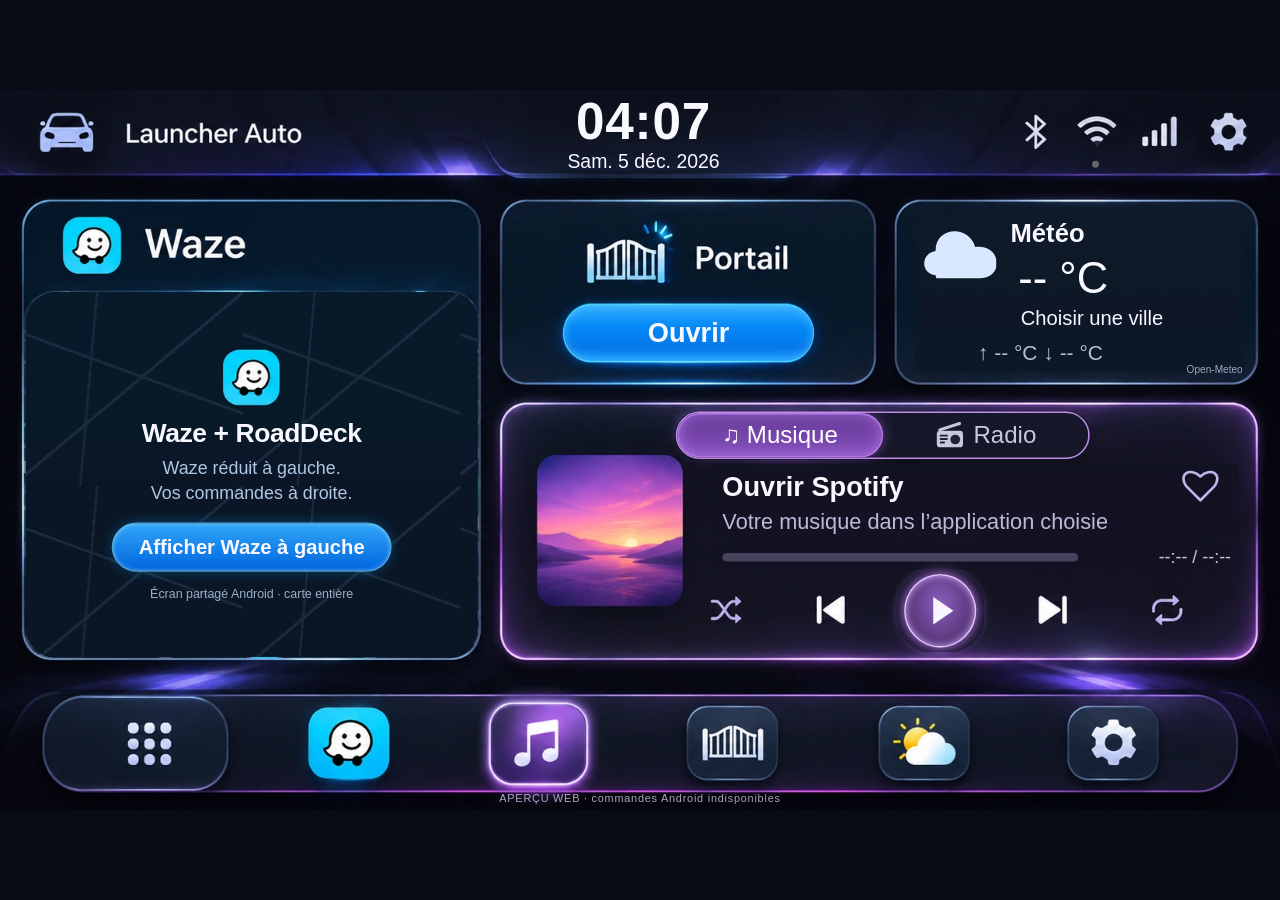
<file: roaddeck/app/src/main/assets/ui/index.html>
<!doctype html>
<html lang="fr"><head><meta charset="utf-8"><meta name="viewport" content="width=device-width,initial-scale=1,user-scalable=no">
<meta http-equiv="Content-Security-Policy" content="default-src 'self' data:; script-src 'self'; style-src 'self' 'unsafe-inline'; img-src 'self' data:; connect-src 'none'; object-src 'none'; frame-src 'none'">
<title>RoadDeck</title><link rel="stylesheet" href="style.css"></head>
<body>
<svg class="defs" xmlns="http://www.w3.org/2000/svg"><defs>
<symbol id="play" viewBox="0 0 64 64"><path d="M22 12L51 32L22 52Z" fill="currentColor"/></symbol>
<symbol id="pause" viewBox="0 0 64 64"><rect x="18" y="13" width="11" height="38" rx="3" fill="currentColor"/><rect x="36" y="13" width="11" height="38" rx="3" fill="currentColor"/></symbol>
<symbol id="heart" viewBox="0 0 64 64"><path d="M32 54L10 32C-3 13 16 2 32 17C48 2 67 13 54 32Z" fill="none" stroke="currentColor" stroke-width="4" stroke-linejoin="round"/></symbol>
<symbol id="sun" viewBox="0 0 100 100"><g fill="none" stroke="#ffd65b" stroke-width="5" stroke-linecap="round"><circle cx="50" cy="50" r="22" fill="#ffd65b"/><path d="M50 6v10M50 84v10M6 50h10M84 50h10M19 19l8 8M73 73l8 8M19 81l8-8M73 27l8-8"/></g></symbol>
<symbol id="cloud" viewBox="0 0 100 100"><path d="M20 74C-1 71 1 45 20 42C19 10 64 7 72 37C105 32 112 76 79 78H21Z" fill="#d8e9ff"/></symbol>
<symbol id="rain" viewBox="0 0 100 100"><path d="M20 59C1 58 1 35 20 33C21 5 60 3 69 30C98 27 106 61 78 63Z" fill="#b9cde5"/><path d="M25 74l-5 13M48 74l-5 13M71 74l-5 13" stroke="#64caff" stroke-width="6" stroke-linecap="round"/></symbol>
<symbol id="radioIcon" viewBox="0 0 64 64"><path d="M11 20L52 7" fill="none" stroke="currentColor" stroke-width="6" stroke-linecap="round"/><rect x="5" y="22" width="54" height="34" rx="7" fill="currentColor"/><circle cx="43" cy="40" r="10" fill="#202236"/><path d="M13 32h13M13 39h13M13 46h7" stroke="#202236" stroke-width="4" stroke-linecap="round"/></symbol>
</defs></svg>
<main id="stage" class="stage">
<div class="skin" aria-hidden="true"></div>
<div class="clock"><time id="clock">--:--</time><div id="date"></div></div>
<button class="hotspot top-bluetooth" data-act="bluetoothSettings" aria-label="Réglages Bluetooth"></button>
<button class="hotspot top-wifi" data-act="wifiSettings" aria-label="Réglages Wi-Fi"></button>
<button class="hotspot top-signal" data-act="androidSettings" aria-label="Réglages réseau"></button>
<span id="networkDot" class="network-dot" title="Connexion Internet"></span>
<button class="hotspot top-settings" data-act="settings" aria-label="Réglages"></button>
<section id="mapSlot" class="map-slot" aria-label="Afficher Waze à gauche et RoadDeck à droite">
    <div class="map-lines" aria-hidden="true"></div>
    <img class="map-logo" src="waze.webp" alt="Waze">
    <h1>Waze + RoadDeck</h1>
    <p>Waze réduit à gauche.<br>Vos commandes à droite.</p>
    <button id="launchWaze" class="primary" data-act="waze">Afficher Waze à gauche</button>
    <small id="wazeHint">Écran partagé Android · carte entière</small>
</section>
<div id="wazeTools" class="waze-tools" hidden><button data-act="wazeBack" aria-label="Retour dans Waze">↩</button><button data-act="wazeClose" aria-label="Fermer le panneau RoadDeck">✕</button></div>
<div id="wazeStatus" class="waze-status" aria-live="polite"></div>
<button id="gateButton" class="gate-button" data-act="gate">Ouvrir</button>
<div id="gateStatus" class="gate-status" aria-live="polite"></div>
<button class="weather-widget" data-act="weatherSettings" aria-label="Réglages météo">
    <svg id="weatherIcon" class="weather-icon"><use href="#cloud"/></svg>
    <span class="weather-label">Météo</span><span id="weatherTemp" class="weather-temp">-- °C</span>
    <span id="weatherDescription" class="weather-description">Choisir une ville</span>
    <span id="weatherRange" class="weather-range">↑ -- °C&nbsp;&nbsp; ↓ -- °C</span>
    <span id="weatherCity" class="weather-city">Open-Meteo</span>
</button>
<section class="media" aria-label="Panneau unique musique et radio">
    <div class="tabs" role="tablist" aria-label="Source audio">
        <button id="musicTab" class="selected" role="tab" aria-selected="true" data-act="musicTab">♫ Musique</button>
        <button id="radioTab" role="tab" aria-selected="false" data-act="radioTab"><svg><use href="#radioIcon"/></svg>Radio</button>
    </div>
    <button id="coverButton" class="cover-button" data-act="openSource" aria-label="Ouvrir la source audio"><img id="cover" src="cover.webp" alt="Illustration musicale"><span id="radioCover" hidden><svg><use href="#radioIcon"/></svg><small>RADIO INTERNET</small></span></button>
    <button id="trackButton" class="track" data-act="openSource"><strong id="trackTitle">Choisir une application</strong><span id="trackArtist">Spotify, Deezer et vos lecteurs Android</span></button>
    <button id="favoriteButton" class="favorite-button" data-act="favorite" aria-label="Favoris"><svg><use href="#heart"/></svg></button>
    <button id="timeline" class="timeline" aria-label="Position de lecture"><span id="progress"></span></button>
    <span id="mediaTime" class="media-time">--:-- / --:--</span>
    <button class="hotspot source-button" data-act="sources" aria-label="Choisir la source"></button>
    <button class="hotspot previous-button" data-act="previous" aria-label="Précédent"></button>
    <button id="playButton" class="play-button" data-act="play" aria-label="Lecture"><svg><use href="#play"/></svg></button>
    <button class="hotspot next-button" data-act="next" aria-label="Suivant"></button>
    <button class="hotspot open-button" data-act="openSource" aria-label="Ouvrir la source"></button>
</section>
<nav aria-label="Applications principales">
    <button class="hotspot dock-apps" data-act="apps" aria-label="Toutes les applications"></button>
    <button class="hotspot dock-waze" data-act="waze" aria-label="Ouvrir Waze"></button>
    <button class="hotspot dock-music" data-act="mediaPanel" aria-label="Musique et radio"></button>
    <button class="hotspot dock-gate" data-act="gateSettings" aria-label="Réglages du portail"></button>
    <button class="hotspot dock-weather" data-act="weatherSettings" aria-label="Réglages météo"></button>
    <button class="hotspot dock-settings" data-act="settings" aria-label="Réglages"></button>
</nav>
<div id="previewBadge" class="preview-badge" hidden>APERÇU WEB · commandes Android indisponibles</div>
<div id="toast" class="toast" role="status" hidden></div>
<div id="overlay" class="overlay" hidden>
    <section class="dialog" role="dialog" aria-modal="true" aria-labelledby="dialogTitle">
        <header><h2 id="dialogTitle">Réglages</h2><button class="close" data-act="close" aria-label="Fermer">✕</button></header>
        <div id="settingsLayout" class="settings-layout">
            <nav id="settingsNav" aria-label="Catégories de réglages">
                <button data-section="general" class="active">Général</button><button data-section="waze">Waze</button>
                <button data-section="music">Musique</button><button data-section="radio">Radio Internet</button>
                <button data-section="gate">Portail Tuya</button><button data-section="weather">Météo</button><button data-section="about">Informations</button>
            </nav>
            <form id="settingsForm" class="settings-content">
                <section data-page="general">
                    <h3>Votre tableau de bord</h3><p>Paramétrez l’application à l’arrêt. Le décor reprend la maquette. Les données affichées proviennent des services connectés.</p>
                    <label class="check"><input type="checkbox" name="keepScreen">Garder l’écran allumé</label>
                    <div class="actions"><button type="button" data-act="defaultLauncher">Choisir RoadDeck comme accueil</button><button type="button" data-act="notificationPermission">Autoriser la notification radio</button></div>
                    <p class="note">Choisissez RoadDeck comme accueil pour que l’autoradio puisse le lancer au démarrage. L’ouverture automatique de Waze se règle dans l’onglet Waze.</p>
                    <p class="note">RoadDeck ne démarre pas la radio tout seul au démarrage. Aucun accès GPS n’est demandé : la ville météo est choisie manuellement.</p>
                    <button type="button" data-act="androidSettings">Réglages Android</button>
                </section>
                <section data-page="waze" hidden>
                    <h3>Waze réduit à gauche · commandes à droite</h3>
                    <p>Android attribue une partie de l’écran à Waze et l’autre à RoadDeck. Waze adapte sa carte à la fenêtre gérée par Android.</p>
                    <input type="hidden" name="wazeMode" value="split">
                    <label class="check"><input type="checkbox" name="splitAutoStart">Ouvrir Waze au démarrage</label>
                    <p class="note">À l’ouverture de RoadDeck, un écran animé accompagne la mise en place de Waze à gauche et des commandes à droite. Le bouton Annuler reste disponible.</p>
                    <label class="check"><input type="checkbox" name="splitCoverBars">Masquer visuellement les barres Android</label>
                    <p class="note">L’habillage recouvre les barres Android sans agrandir les fenêtres. Touchez une bande masquée ou le bouton Android pour réafficher les commandes pendant 8 secondes.</p>
                    <p id="barMaskStatus" class="note" aria-live="polite">Barres Android : état non déterminé.</p>
                    <div class="actions"><button type="button" data-act="systemBars">Afficher les commandes Android</button></div>
                    <label class="check"><input type="checkbox" name="splitFrame">Habillage autour de Waze</label>
                    <p class="note">Les marges recouvrent les bords de Waze. La carte garde la taille attribuée par Android.</p>
                    <div class="two-cols">
                        <label>Marge gauche<input type="number" name="frameLeft" min="0" max="40" step="1" required></label>
                        <label>Marge haute<input type="number" name="frameTop" min="0" max="40" step="1" required></label>
                        <label>Marge droite<input type="number" name="frameRight" min="0" max="40" step="1" required></label>
                        <label>Marge basse<input type="number" name="frameBottom" min="0" max="40" step="1" required></label>
                    </div>
                    <div class="actions"><button type="button" data-act="framePreview">Tester l’habillage (5 s)</button></div>
                    <p id="frameStatus" class="note" aria-live="polite">Habillage : état non déterminé.</p>
                    <div class="actions"><button type="button" data-act="wazeSetup">Activer l’assistant d’écran partagé</button><button type="button" data-act="testWaze">Afficher Waze à gauche</button><button type="button" data-act="wazeClose">Waze en grand</button></div>
                    <p id="wazeSetupStatus" class="note" aria-live="polite">Activez l’assistant RoadDeck dans les réglages d’accessibilité, puis revenez ici.</p>
                    <p class="note">L’assistant utilise l’action d’écran partagé d’Android pour placer les deux applications. Son activation se fait dans les réglages d’accessibilité. Aucun Shizuku ni accès root n’est demandé.</p>
                    <p class="note warning">L’autoradio doit proposer l’écran partagé. Android contrôle la séparation et la largeur des deux parties ; elles ne peuvent pas être imposées par un réglage RoadDeck. Si le système refuse ce mode, un message explique le blocage.</p>
                    <p class="note">Le bouton « Waze en grand » ferme les commandes et redonne l’écran à la navigation. Configurez et vérifiez la disposition à l’arrêt.</p>
                </section>
                <section data-page="music" hidden>
                    <h3>Applications musicales Android</h3><p class="note warning">Message « L’accès a été refusé à cette appli » : Infos de l’appli → menu ⋮ → Autoriser les paramètres restreints, puis activez RoadDeck dans Accès aux notifications. Cette autorisation peut exposer des notifications sensibles. Elle ne sert pas à intégrer Waze.</p><p>Les comptes, recherches et téléchargements restent dans Spotify, Deezer ou votre lecteur. RoadDeck reprend leur session multimédia : titre, pochette et commandes disponibles.</p>
                    <div class="choice"><span>Application choisie</span><strong id="selectedMusic">Spotify</strong><button type="button" data-act="chooseMusic">Changer</button></div>
                    <div class="actions"><button type="button" data-act="permissions">Autoriser les commandes musicales</button><button type="button" data-act="appInfo">Débloquer les paramètres restreints</button><button type="button" data-act="openMusic">Ouvrir l’application musicale</button></div>
                    <p class="note">Activez RoadDeck dans « Accès aux notifications ». Le code ne lit pas le contenu des messages et ne transmet pas les notifications. Démarrez une première lecture dans l’application choisie.</p>
                    <p class="note">Si Android bloque cette autorisation pour un APK installé manuellement, consultez les informations de l’application et l’option système « Autoriser les paramètres restreints » lorsqu’elle est proposée.</p>
                </section>
                <section data-page="radio" hidden>
                    <h3>Radio Internet avec tampon audio</h3>
                    <label>Réserve initiale souhaitée<select name="radioBuffer"><option value="5">5 secondes — démarrage court</option><option value="15">15 secondes — équilibré</option><option value="30">30 secondes — réseau irrégulier</option><option value="60">60 secondes — réserve longue</option><option value="120">120 secondes — forte latence</option></select></label>
                    <p class="note">La radio attend le remplissage de ce tampon avant de démarrer. Une réserve de 30 secondes peut demander environ 30 secondes d’attente et de décalage pour un direct. Le tampon se remplit réellement, il n’est pas fictif.</p>
                    <p class="note warning">Ce tampon en mémoire amortit seulement les coupures plus courtes que sa réserve. Il ne permet pas de recevoir une émission future sans réseau. Les flux HLS utilisent un démarrage limité à 8 secondes pour rester compatibles avec les fenêtres de direct courtes.</p>
                    <button type="button" data-act="radioDirectory">Chercher une station / ajouter un flux</button>
                    <p class="note">Lecteur Android Media3. Annuaire Radio Browser. Favoris locaux. Reconnexion automatique sur les erreurs réseau récupérables. Les réglages du tampon s’appliquent au prochain démarrage de la station.</p>
                </section>
                <section data-page="gate" hidden>
                    <h3>Portail piloté par Tuya</h3><p>Exécution d’une scène Tuya « Exécuter / Tap-to-Run ». Le compte Tuya de l’application doit être lié à votre projet Cloud avec les droits nécessaires.</p>
                    <label>Région du projet<select name="tuyaEndpoint"><option value="https://openapi.tuyaeu.com">Europe — tuyaeu.com</option><option value="https://openapi-weaz.tuyaeu.com">Europe de l’Ouest — weaz</option><option value="https://openapi.tuyaus.com">Amérique — tuyaus.com</option><option value="https://openapi-ueaz.tuyaus.com">Amérique Est — ueaz</option><option value="https://openapi.tuyacn.com">Chine</option><option value="https://openapi.tuyain.com">Inde</option></select></label>
                    <div class="two-cols"><label>Access ID<input name="tuyaClient" autocomplete="off" spellcheck="false"></label><label>Access Secret<input name="tuyaSecret" type="password" autocomplete="new-password" spellcheck="false" placeholder="À renseigner uniquement sur l’appareil"></label><label>Home ID<input name="tuyaHome" autocomplete="off" spellcheck="false"></label><label>Scene ID<input name="tuyaScene" autocomplete="off" spellcheck="false"></label></div>
                    <label class="check"><input type="checkbox" name="gateConfirm">Demander confirmation avant chaque commande</label>
                    <div class="actions"><button type="button" data-act="tuyaTest">Enregistrer et lister les scènes</button><button type="button" data-act="openTuya">Ouvrir Tuya / Smart Life</button><button type="button" data-act="clearSecret">Effacer le secret enregistré</button></div>
                    <div id="tuyaScenes"></div><p class="note">Le test liste les scènes, sans ouvrir le portail. Le secret est chiffré sur l’appareil avec Android Keystore. Une commande acceptée ne prouve pas la position réelle du portail.</p>
                </section>
                <section data-page="weather" hidden>
                    <h3>Votre météo</h3><p>Choisissez une ville. Actualisation toutes les 15 minutes. En l’absence de réseau, l’heure de la dernière donnée reste affichée.</p>
                    <div class="search-row"><input id="cityQuery" placeholder="Rechercher une ville" autocomplete="off"><button type="button" data-act="searchCities">Rechercher</button></div>
                    <div id="cityResults" class="results"></div>
                    <label>Ville retenue<input name="weatherCity" readonly></label>
                    <div class="two-cols"><label>Latitude<input name="weatherLat" readonly></label><label>Longitude<input name="weatherLon" readonly></label></div>
                    <button type="button" data-act="weatherRefresh">Actualiser les données</button>
                    <p class="note">Données Open-Meteo, attribution CC BY 4.0. Pas de clé API pour l’usage non commercial prévu par ce projet.</p>
                </section>
                <section data-page="about" hidden>
                    <h3>RoadDeck 0.5.4 — écran partagé</h3><p>Waze à gauche ; commandes RoadDeck à droite ; sessions musicales Android ; radio native ; API Tuya et Open-Meteo.</p>
                    <p class="note warning">L’affichage dépend de la prise en charge de l’écran partagé par l’autoradio. Les tests d’interface utilisent une passerelle Android simulée ; ils ne constituent pas un essai de navigation sur votre appareil.</p>
                    <div class="actions"><button type="button" data-act="diagnostics">Actualiser le diagnostic</button><button type="button" data-act="copyDiagnostics">Copier le diagnostic</button></div><pre id="diagnostics">Diagnostic disponible dans l’application Android.</pre>
                    <p class="note">Aucune publicité, aucun suivi publicitaire, aucun serveur RoadDeck. Les services sélectionnés reçoivent les requêtes nécessaires à leur fonctionnement. Waze, Spotify, Deezer et Tuya restent des applications tierces indépendantes.</p>
                </section>
                <footer><button type="submit" class="primary">Enregistrer les réglages</button><span id="saveStatus"></span></footer>
            </form>
        </div>
        <div id="picker" class="picker" hidden>
            <div id="radioSearchControls" hidden><div class="search-row"><input id="radioQuery" placeholder="France Inter, RTL, FIP…" autocomplete="off"><button data-act="searchRadio">Rechercher</button><label class="inline-check"><input id="franceOnly" type="checkbox" checked> France</label></div><div class="actions"><button data-act="showFavorites">Mes favoris</button><button data-act="manualRadio">Ajouter une URL de flux</button></div></div>
            <div id="manualRadioForm" hidden><label>Nom de la station<input id="manualName" placeholder="Ma station"></label><label>Adresse du flux MP3, AAC ou HLS<input id="manualUrl" type="url" placeholder="https://…"></label><button data-act="playManual">Écouter ce flux</button></div>
            <div id="pickerResults" class="results"></div>
        </div>
    </section>
</div>
</main><script src="app.js"></script></body></html>
</file>
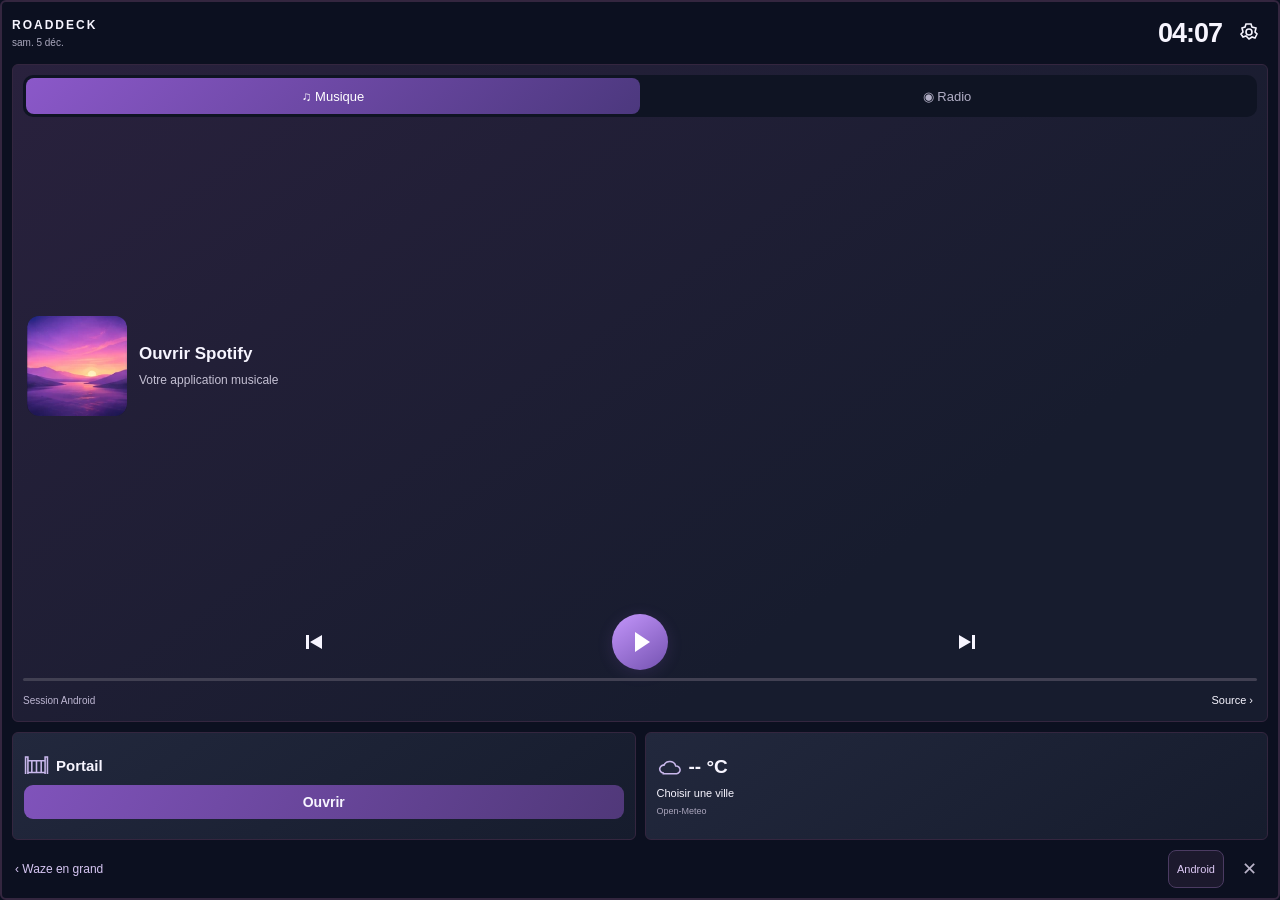
<file: roaddeck/app/src/main/assets/ui/overlay.html>
<!doctype html><html lang="fr"><head><meta charset="UTF-8"><meta name="viewport" content="width=device-width,initial-scale=1,maximum-scale=1,user-scalable=no"><meta http-equiv="Content-Security-Policy" content="default-src 'none'; img-src 'self' data:; style-src 'self'; script-src 'self'; connect-src 'none'; base-uri 'none'; form-action 'none'"><title>RoadDeck 0.5.4 — écran partagé</title><link rel="stylesheet" href="overlay.css"></head><body class="unified-frame">
<svg class="symbols" aria-hidden="true" xmlns="http://www.w3.org/2000/svg"><defs>
<symbol id="play" viewBox="0 0 24 24"><path d="m8 4 12 8-12 8Z"/></symbol>
<symbol id="pause" viewBox="0 0 24 24"><path d="M6 4h4v16H6zm8 0h4v16h-4z"/></symbol>
<symbol id="next" viewBox="0 0 24 24"><path d="m4 5 12 7L4 19Zm13 0h3v14h-3z"/></symbol>
<symbol id="prev" viewBox="0 0 24 24"><path d="m20 5-12 7 12 7ZM4 5h3v14H4z"/></symbol>
<symbol id="gate" viewBox="0 0 32 26"><path d="M2 24V2h3v22m22 0V2h3v22M5 7h22M5 22h22M10 7v15m6-15v15m6-15v15" fill="none" stroke="currentColor" stroke-width="2"/></symbol>
<symbol id="weather" viewBox="0 0 32 26"><path d="M8 20a5 5 0 1 1 1-10 8 8 0 0 1 15 1 5 5 0 1 1 1 10H8Z" fill="none" stroke="currentColor" stroke-width="2"/></symbol>
<symbol id="gear" viewBox="0 0 24 24"><path d="m9 3-1 3-3 1 1 4-2 2 2 3 3-1 3 3 3-2 3 1 2-4-2-2 1-4-4-1-1-3Z" fill="none" stroke="currentColor" stroke-width="1.6"/><circle cx="12" cy="11" r="3" fill="none" stroke="currentColor" stroke-width="1.6"/></symbol>
</defs></svg>
<main id="dashboard">
<header><div class="brand"><b>ROADDECK</b><span id="date"></span></div><time id="clock">--:--</time><button id="settings" data-act="settings" aria-label="Réglages"><svg><use href="#gear"/></svg></button></header>
<section class="media" aria-label="Panneau unique musique et radio">
<div class="tabs" role="tablist"><button id="musicTab" data-act="music" role="tab" aria-selected="true">♫ Musique</button><button id="radioTab" data-act="radio" role="tab" aria-selected="false">◉ Radio</button></div>
<button class="track" id="source" data-act="source" aria-label="Choisir la source audio"><div class="art"><img id="cover" src="cover.webp" alt="Pochette"><span id="radioArt" hidden>◉</span></div><div class="track-info"><strong id="trackTitle">Votre musique</strong><span id="trackArtist">Lancez votre lecteur</span></div></button>
<div class="controls"><button data-act="previous" aria-label="Précédent"><svg><use href="#prev"/></svg></button><button id="playButton" data-act="play" aria-label="Lecture"><svg><use href="#play"/></svg></button><button data-act="next" aria-label="Suivant"><svg><use href="#next"/></svg></button></div>
<div class="progress"><span id="progress"></span></div><div class="media-bottom"><small id="mediaStatus">—</small><button id="sources" data-act="source">Source ›</button></div>
</section>
<div class="lower"><section class="gate"><div class="mini-heading"><svg><use href="#gate"/></svg><b>Portail</b></div><button id="gateButton" data-act="gate">Ouvrir</button></section><button class="weather" data-act="weather"><div class="mini-heading"><svg><use href="#weather"/></svg><b id="temperature">-- °C</b></div><span id="weatherText">Choisir une ville</span><small id="weatherStamp">Open-Meteo</small></button></div>
<div class="media-bottom" id="panelFrameNotice" hidden><small id="panelFrameStatus" role="status" aria-live="polite"></small></div>
<footer><button id="hideButton" data-act="collapse">‹ Waze en grand</button><button id="systemBarsButton" data-act="systemBars" aria-label="Afficher les commandes Android pendant 8 secondes">Android</button><button id="closeButton" data-act="stop" aria-label="Fermer les commandes et afficher Waze en grand">✕</button></footer>
</main>
<div id="message" role="status" hidden></div>
<section id="confirm" class="modal" role="dialog" aria-modal="true" aria-label="Confirmer la commande du portail" hidden><div><svg class="large"><use href="#gate"/></svg><h2>Ouvrir le portail ?</h2><p>Vérifiez que la zone de mouvement est libre.</p><button id="confirmGate" class="primary">Envoyer la commande</button><button id="cancelGate">Annuler</button></div></section>
<section id="stations" class="modal" role="dialog" aria-modal="true" aria-label="Radios favorites" hidden><div><h2>Mes radios</h2><div id="stationList"></div><button id="searchRadio">Chercher une autre radio</button><button id="closeStations">Retour</button></div></section>
<script src="overlay.js"></script></body></html>
</file>
<file: roaddeck/app/src/main/assets/ui/style.css>
:root{color-scheme:dark;font-family:Arial,Helvetica,sans-serif;color:#f9f8ff;background:#080b13}*{box-sizing:border-box}body{margin:0;overflow:hidden;width:100vw;height:100vh}button,input,select{font:inherit}button{color:inherit;cursor:pointer;-webkit-tap-highlight-color:transparent}button:focus-visible,input:focus-visible,select:focus-visible{outline:3px solid #7adeff;outline-offset:3px}button:active{filter:brightness(1.2)}[hidden]{display:none!important}.defs{position:absolute;width:0;height:0}.stage{position:absolute;width:1648px;height:928px;transform-origin:top left;overflow:hidden}.skin{position:absolute;top:0;right:0;bottom:0;left:0;background:url('shell.webp') no-repeat center/100% 100%;pointer-events:none}.hotspot{position:absolute;background:transparent;border:0;border-radius:20px}.hotspot:hover{background:#ffffff0a}.clock{position:absolute;left:690px;top:7px;width:277px;text-align:center;white-space:nowrap}.clock time{font-size:66px;line-height:1;font-weight:600;letter-spacing:1px}.clock div{font-size:25px;margin-top:5px}.top-bluetooth{left:1304px;top:13px;width:68px;height:78px}.top-wifi{left:1371px;top:13px;width:80px;height:78px}.top-signal{left:1455px;top:13px;width:70px;height:78px}.top-settings{left:1544px;top:13px;width:73px;height:78px}.network-dot{position:absolute;width:9px;height:9px;border-radius:50%;background:#666;left:1406px;top:91px}.network-dot.online{background:#72d8ff;box-shadow:0 0 12px #4bcaff}.map-slot{position:absolute;left:33px;top:260px;width:582px;height:470px;border-radius:38px;overflow:hidden;text-align:center;display:flex;flex-direction:column;align-items:center;justify-content:center;padding:28px}.map-lines{position:absolute;top:0;right:0;bottom:0;left:0;opacity:.2;background:linear-gradient(140deg,transparent 48%,#647794 48%,#647794 49%,transparent 49%),linear-gradient(20deg,transparent 55%,#647794 55%,#647794 56%,transparent 56%),linear-gradient(95deg,transparent 30%,#536985 30%,#536985 31%,transparent 31%);background-size:280px 250px;pointer-events:none}.map-slot>*:not(.map-lines){z-index:1}.map-logo{width:74px;height:76px;border-radius:20px;margin-bottom:14px}.map-slot h1{font-size:34px;letter-spacing:-.5px;margin:0 0 10px}.map-slot p{font-size:23px;line-height:1.4;color:#afc7e1;margin:0 0 22px}.map-slot small{font-size:17px;color:#9aafc8;margin-top:20px}.primary{border:1px solid #65daff;background:linear-gradient(#31a6f8,#0065de);border-radius:35px;box-shadow:0 0 16px #009dff55,inset 0 0 6px #ffffff77;padding:15px 34px;font-weight:600}.map-slot .primary{font-size:26px;min-width:240px}.gate-button{position:absolute;left:725px;top:276px;width:323px;height:74px;border:1.5px solid #55dbff;border-radius:45px;background:linear-gradient(#31adff 0%,#0288f6 40%,#0878e9 75%,#199cfc);box-shadow:inset 0 0 13px #7cdeff80,0 0 14px #006eff55;font-weight:600;font-size:35px}.gate-button:disabled{opacity:.65}.gate-status{position:absolute;left:665px;top:354px;width:442px;text-align:center;font-size:15px;white-space:nowrap;overflow:hidden;text-overflow:ellipsis;color:#abd7ed}.weather-widget{position:absolute;left:1178px;top:158px;width:422px;height:205px;border:0;background:transparent;text-align:left}.weather-icon{position:absolute;left:7px;top:8px;width:98px;height:98px}.weather-label{position:absolute;left:123px;top:8px;font-size:33px;font-weight:600}.weather-temp{position:absolute;left:133px;top:57px;font-size:56px;line-height:1}.weather-description{position:absolute;left:40px;right:6px;top:121px;font-size:26px;overflow:hidden;text-overflow:ellipsis;white-space:nowrap;text-align:center}.weather-range{position:absolute;left:81px;top:165px;font-size:27px;color:#b7bfdb}.weather-city{position:absolute;left:5px;right:0;top:194px;font-size:13px;text-align:right;color:#99adc7;white-space:nowrap;overflow:hidden;text-overflow:ellipsis}.tabs{position:absolute;left:870px;top:414px;width:533px;height:61px;border:2px solid #be8ce3;border-radius:34px;display:flex;background:linear-gradient(#16172b,#151626);overflow:hidden}.tabs button{width:50%;border:0;border-radius:32px;background:transparent;font-size:31px;color:#c7c8df;display:flex;align-items:center;justify-content:center;gap:10px}.tabs button.selected{color:white;background:linear-gradient(#653a95,#8650be);border:2px solid #b778ed;box-shadow:inset 0 0 16px #c688ff99,0 0 16px #c36cff77}.tabs svg{width:40px;height:40px}.cover-button{position:absolute;left:691px;top:470px;width:188px;height:195px;border:0;padding:0;border-radius:24px;background:#312057;overflow:hidden}.cover-button img{width:100%;height:100%;object-fit:cover}.cover-button #radioCover{position:absolute;top:0;right:0;bottom:0;left:0;display:flex;align-items:center;justify-content:center;flex-direction:column;gap:16px;background:linear-gradient(145deg,#29356e,#8953c2)}#radioCover svg{width:90px;height:90px}#radioCover small{font-size:15px;letter-spacing:1px}.track{position:absolute;left:930px;top:490px;width:575px;height:83px;padding:0;border:0;background:transparent;text-align:left}.track strong{display:block;font-size:35px;white-space:nowrap;overflow:hidden;text-overflow:ellipsis;font-weight:600}.track span{display:block;font-size:28px;margin-top:9px;white-space:nowrap;overflow:hidden;text-overflow:ellipsis;color:#bcb9d9}.favorite-button{position:absolute;left:1518px;top:482px;width:55px;height:56px;border:0;padding:1px;background:transparent;color:#bdb7e9}.favorite-button svg{width:100%;height:100%}.favorite-button.selected{color:#d99cff}.favorite-button.selected svg use{fill:#c482e6}.timeline{position:absolute;left:930px;top:586px;width:458px;height:29px;border:0;padding:0;background:transparent}.timeline:before{content:'';position:absolute;left:0;right:0;top:10px;height:11px;background:#48425c;border-radius:8px}.timeline span{position:absolute;left:0;top:10px;height:11px;width:0;border-radius:8px;background:linear-gradient(90deg,#b983ed,#d5a0ff);box-shadow:0 0 4px #cd8bff44}.media-time{position:absolute;left:1413px;top:588px;width:172px;font-size:23px;color:#c6c5df;text-align:right}.source-button{left:898px;top:637px;width:73px;height:67px}.previous-button{left:1033px;top:637px;width:76px;height:67px}.next-button{left:1317px;top:637px;width:76px;height:67px}.open-button{left:1459px;top:637px;width:76px;height:67px}.play-button{position:absolute;left:1164px;top:623px;width:93px;height:95px;border:2px solid #e7c3ff;border-radius:50%;background:radial-gradient(ellipse at 50% 40%,#895dbf,#52336f 75%,#b279d4);box-shadow:0 0 16px #c481ff,inset 0 0 9px #d2adff;color:#f9f4ff;padding:16px}.play-button svg{width:100%;height:100%}.play-button.loading{animation:pulse 1.4s ease-in-out infinite}@keyframes pulse{50%{filter:brightness(.7)}}.dock-apps{left:54px;top:780px;width:243px;height:122px;border-radius:54px}.dock-waze{left:392px;top:793px;width:113px;height:98px}.dock-music{left:628px;top:786px;width:129px;height:110px}.dock-gate{left:882px;top:793px;width:121px;height:97px}.dock-weather{left:1125px;top:793px;width:122px;height:97px}.dock-settings{left:1371px;top:793px;width:120px;height:97px}.preview-badge{position:absolute;bottom:8px;left:0;right:0;text-align:center;font-size:14px;letter-spacing:1px;color:#aaa6bf;pointer-events:none}.toast{position:absolute;z-index:100;left:260px;right:260px;bottom:150px;padding:20px 28px;border:1px solid #b2b4dc77;border-radius:20px;background:#131d31f5;box-shadow:0 10px 45px #0008;font-size:24px;line-height:1.35;text-align:center}.toast.error{border-color:#ff9b8c;color:#ffd7d2}.overlay{position:absolute;top:0;right:0;bottom:0;left:0;z-index:50;background:#040813ca;display:flex;align-items:center;justify-content:center}.dialog{width:1336px;height:820px;background:linear-gradient(135deg,#142136,#161326);border:1px solid #9fa8e08c;border-radius:30px;box-shadow:0 0 42px #8252dc3b;overflow:hidden;display:flex;flex-direction:column}.dialog header{height:92px;display:flex;align-items:center;justify-content:space-between;padding:0 32px;border-bottom:1px solid #8491c22b;flex-shrink:0}.dialog h2{font-size:32px;margin:0}.dialog .close{border:0;background:#ffffff0d;border-radius:15px;font-size:26px;width:54px;height:54px}.settings-layout{display:flex;min-height:0;flex:1}.settings-layout nav{width:238px;flex-shrink:0;padding:22px 14px;background:#060d1e44;display:flex;flex-direction:column;gap:7px}.settings-layout nav button{background:transparent;border:1px solid transparent;text-align:left;padding:18px;border-radius:13px;font-size:22px;color:#aab7d6}.settings-layout nav button.active{color:white;background:#8657c73b;border-color:#b890e577}.settings-content{padding:25px 32px;overflow-y:auto;flex:1;min-width:0}.settings-content h3{font-size:29px;margin:0 0 16px}.settings-content p{font-size:21px;color:#c0c8de;line-height:1.45;margin:0 0 20px}.settings-content p.note{font-size:18px;line-height:1.5;color:#a7b6cf;margin:18px 0}.settings-content .warning{border-left:3px solid #d8a6f3;padding-left:15px}.settings-content label{display:flex;flex-direction:column;gap:10px;margin:12px 0;font-size:20px;color:#c8cde2}input,select{background:#0b1325;border:1px solid #59677e;border-radius:11px;color:#f7f8fe;padding:13px 16px;min-height:51px;min-width:0}input:read-only{color:#bdc3dc}select{width:100%}input[type=checkbox]{width:25px;height:25px;min-height:25px;accent-color:#b57aed}.settings-content .check{flex-direction:row;gap:15px;align-items:center;margin:20px 0}.two-cols{display:grid;grid-template-columns:1fr 1fr;column-gap:20px}.actions{display:flex;gap:12px;flex-wrap:wrap;margin:18px 0}form button,.picker button{background:linear-gradient(#364364,#25314e);border:1px solid #8192bb77;padding:14px 20px;font-size:20px;border-radius:12px}form button.primary{background:linear-gradient(#a16dd2,#6d42a3);border-color:#c791f5;border-radius:17px;box-shadow:none}form footer{display:flex;align-items:center;gap:20px;margin-top:30px;padding-top:22px;border-top:1px solid #8491c22b}#saveStatus{font-size:17px;color:#a3dcce}.choice{display:flex;align-items:center;gap:20px;background:#0b142580;border-radius:15px;padding:20px;font-size:20px}.choice strong{flex:1;color:#e7ccff}.search-row{display:flex;gap:12px;align-items:center;margin:15px 0}.search-row input:not([type=checkbox]){flex:1}.results{display:flex;flex-direction:column;gap:10px}.results button{display:flex;justify-content:space-between;align-items:center;gap:20px;text-align:left;background:#18253b;padding:17px 20px;border:1px solid #6b789d66;border-radius:13px;min-height:60px}.results button span{font-size:20px}.results button small{font-size:16px;color:#a9b8d4;text-align:right}.results .empty{padding:25px;color:#b0bed9;font-size:21px}.picker{padding:20px 34px 30px;overflow-y:auto;flex:1}.picker .inline-check{display:flex;align-items:center;gap:8px;font-size:19px;white-space:nowrap}.picker label{display:flex;flex-direction:column;gap:10px;margin:15px 0;font-size:21px}#manualRadioForm{padding:15px 20px 22px;margin:16px 0;border:1px solid #576b8e;border-radius:15px}pre{white-space:pre-wrap;font-size:18px;line-height:1.5;color:#c1d9e9;background:#0b1323;padding:20px;border-radius:12px}::-webkit-scrollbar{width:8px}::-webkit-scrollbar-thumb{background:#586381;border-radius:8px}

.waze-tools{position:absolute;left:450px;top:176px;display:flex;gap:10px;z-index:4}.waze-tools button{width:62px;height:58px;border:1px solid #7ba1c888;background:#15283cdd;border-radius:16px;color:#e8f2ff;font-size:31px}.waze-status{position:absolute;left:40px;top:737px;width:575px;height:27px;overflow:hidden;white-space:nowrap;text-overflow:ellipsis;color:#c1d2e6;font-size:17px;text-align:center}.map-slot small{max-width:480px;font-size:16px}
/* Settings opened inside the real right-hand Android activity. */
.stage.panel-settings{position:fixed;top:0;right:0;bottom:0;left:0;width:100%;height:100%;transform:none;background:#10182a}
.panel-settings>:not(.overlay):not(.toast){display:none!important}
.panel-settings>.overlay{position:absolute;top:0;right:0;bottom:0;left:0;background:#10182a;backdrop-filter:none;align-items:stretch;justify-content:stretch}
.panel-settings .dialog{width:100%;height:100%;min-width:0;border:0;border-radius:0;box-shadow:none}
.panel-settings .dialog header{height:auto;min-height:56px;padding:8px 12px;gap:8px}
.panel-settings .dialog h2{font-size:21px;line-height:1.25;overflow-wrap:break-word}
.panel-settings .dialog .close{width:42px;height:42px;flex-shrink:0;border-radius:10px;font-size:22px}
.panel-settings .settings-layout{flex-direction:column;min-height:0}
.panel-settings .settings-layout nav{width:100%;min-width:0;flex-direction:row;gap:4px;padding:6px 8px;overflow-x:auto;overflow-y:hidden}
.panel-settings .settings-layout nav button{flex-shrink:0;min-height:44px;padding:9px 11px;font-size:14px;white-space:nowrap;border-radius:9px}
.panel-settings .settings-content{min-height:0;padding:16px 12px;overflow-y:auto;overflow-x:hidden}
.panel-settings .settings-content h3{font-size:20px;line-height:1.3;margin-bottom:12px}
.panel-settings .settings-content p{font-size:15px;line-height:1.5;margin-bottom:14px;overflow-wrap:break-word}
.panel-settings .settings-content p.note{font-size:13px;line-height:1.5;margin:14px 0}
.panel-settings .settings-content .warning{padding-left:10px}
.panel-settings .settings-content label,.panel-settings .picker label{font-size:14px;gap:7px;margin:12px 0}
.panel-settings input,.panel-settings select{width:100%;max-width:100%;min-height:44px;padding:10px 11px;font-size:15px;border-radius:9px}
.panel-settings input[type=checkbox]{width:24px;height:24px;min-height:24px;flex-shrink:0}
.panel-settings .settings-content .check{align-items:flex-start;gap:10px;line-height:1.5}
.panel-settings .two-cols{grid-template-columns:minmax(0,1fr);gap:0}
.panel-settings .actions{flex-direction:column;gap:9px;margin:14px 0}
.panel-settings form button,.panel-settings .picker button{min-height:44px;max-width:100%;padding:11px 12px;font-size:14px;line-height:1.35;border-radius:9px;white-space:normal;overflow-wrap:break-word}
.panel-settings .actions button{width:100%}
.panel-settings form footer{flex-direction:column;align-items:stretch;gap:10px;margin-top:20px;padding-top:16px}
.panel-settings #saveStatus{font-size:13px;overflow-wrap:break-word}
.panel-settings .choice{align-items:stretch;flex-direction:column;gap:9px;padding:12px;font-size:14px}
.panel-settings .choice strong{overflow-wrap:break-word}
.panel-settings .search-row{flex-wrap:wrap;gap:8px;margin:12px 0}
.panel-settings .search-row input:not([type=checkbox]){flex:1 1 100%;width:100%}
.panel-settings .search-row button{flex:1 1 auto}
.panel-settings .results{gap:8px}
.panel-settings .results button{align-items:flex-start;flex-direction:column;gap:5px;min-height:52px;padding:12px}
.panel-settings .results button span{font-size:15px;overflow-wrap:break-word}
.panel-settings .results button small{font-size:12px;text-align:left;overflow-wrap:break-word}
.panel-settings .results .empty{padding:14px;font-size:14px;line-height:1.45}
.panel-settings .picker{min-height:0;padding:12px;overflow-x:hidden;overflow-y:auto}
.panel-settings .picker .inline-check{flex-direction:row;gap:7px;font-size:13px}
.panel-settings #manualRadioForm{padding:12px;margin:12px 0;border-radius:10px}
.panel-settings pre{max-width:100%;padding:12px;font-size:12px;line-height:1.5;overflow-wrap:break-word}
.panel-settings .toast{position:fixed;left:10px;right:10px;bottom:12px;padding:12px 14px;border-radius:12px;font-size:14px;line-height:1.4}
@media(max-height:380px){.panel-settings .dialog header{min-height:46px;padding:4px 10px}.panel-settings .dialog h2{font-size:18px}.panel-settings .dialog .close{width:38px;height:38px}.panel-settings .settings-layout nav{padding:4px 6px}.panel-settings .settings-layout nav button{min-height:40px;padding:7px 9px}.panel-settings .settings-content{padding:12px 10px}}
</file>
<file: roaddeck/app/src/main/assets/ui/overlay.css>
:root{color-scheme:dark;font-family:Arial,Helvetica,sans-serif;color:#f7f5ff;background:#0c1020;font-synthesis:none}*{box-sizing:border-box}html,body{margin:0;width:100%;height:100%;overflow:hidden}body{background:radial-gradient(ellipse at 60% 0,#242035 0,transparent 54%),#0c1020}button{font:inherit;color:inherit;border:0;background:transparent;cursor:pointer;touch-action:manipulation;-webkit-tap-highlight-color:transparent}button:disabled{opacity:.5}button:active{filter:brightness(1.25)}button:focus-visible{outline:2px solid #cfb2ff;outline-offset:-2px}button svg{width:24px;height:24px;fill:currentColor;vertical-align:middle}button[hidden],[hidden]{display:none!important}.symbols{position:absolute;width:0;height:0;overflow:hidden}#dashboard{height:100%;display:flex;flex-direction:column;padding:12px;gap:10px}header{display:flex;align-items:center;gap:8px;flex:none;min-height:42px}.brand{display:flex;flex-direction:column;gap:5px;min-width:0;flex:1}.brand b{font-size:12px;letter-spacing:2px}.brand span{font-size:10px;color:#aaa8bd;white-space:nowrap}#clock{font-size:27px;font-weight:700;font-variant-numeric:tabular-nums;letter-spacing:-1px}#settings{width:38px;height:40px;flex:none}.media{min-height:0;flex:1;display:flex;flex-direction:column;background:linear-gradient(145deg,#29213d,#171c2e 72%);border-radius:14px;overflow:hidden;padding:10px;gap:8px}.tabs{display:grid;grid-template-columns:1fr 1fr;padding:3px;background:#0f1423;border-radius:10px;flex:none}.tabs button{border-radius:8px;min-height:36px;font-size:13px;color:#b1aec5}.tabs [aria-selected=true]{background:linear-gradient(135deg,#8b58c9,#4c387e);color:#fff}.track{flex:1;min-height:70px;display:flex;align-items:center;gap:12px;text-align:left;padding:4px}.art{position:relative;flex:none;width:80px;height:80px;width:clamp(60px,26vw,100px);height:clamp(60px,26vw,100px);max-height:100%;aspect-ratio:1}.art img{width:100%;height:100%;object-fit:cover;border-radius:12px}.art span{position:absolute;top:0;right:0;bottom:0;left:0;border-radius:12px;display:grid;place-items:center;background:radial-gradient(circle,#8850b6,#211b36);font-size:45px}.track-info{display:flex;flex-direction:column;gap:7px;min-width:0}.track-info strong{font-size:17px;line-height:1.25;display:-webkit-box;-webkit-line-clamp:2;-webkit-box-orient:vertical;overflow:hidden;overflow-wrap:break-word;overflow-wrap:anywhere}.track-info span{font-size:12px;line-height:1.35;color:#c4c0d3;display:-webkit-box;-webkit-line-clamp:2;-webkit-box-orient:vertical;overflow:hidden;overflow-wrap:break-word;overflow-wrap:anywhere}.controls{display:flex;align-items:center;justify-content:space-evenly;flex:none;gap:8px}.controls button{width:48px;height:44px;border-radius:50%}#playButton{width:56px;height:56px;background:linear-gradient(145deg,#c496fb,#7452b1);box-shadow:0 3px 16px #9f64dc25;color:white}#playButton svg{width:30px;height:30px}.progress{height:3px;background:#414052;border-radius:4px;flex:none;overflow:hidden}.progress span{display:block;height:100%;background:#c19af4;width:0}.media-bottom{display:flex;justify-content:space-between;align-items:center;gap:5px;min-height:22px;flex:none}.media-bottom small{font-size:10px;color:#beb7d3;overflow:hidden;text-overflow:ellipsis;white-space:nowrap}.media-bottom button{font-size:11px;white-space:nowrap;padding:4px}.lower{display:grid;grid-template-columns:1fr 1fr;gap:9px;flex:none;min-height:108px}.gate,.weather{background:linear-gradient(145deg,#22283d,#161c2d);border-radius:13px;padding:11px;display:flex;flex-direction:column;justify-content:center;gap:7px;min-width:0;text-align:left}.mini-heading{display:flex;align-items:center;gap:7px}.mini-heading svg{width:25px;height:25px;flex:none;color:#c8b7eb}.mini-heading b{font-size:15px}#gateButton{background:linear-gradient(120deg,#8053bb,#503879);border-radius:9px;padding:9px 2px;font-weight:700;font-size:14px;width:100%}.weather span{font-size:11px;overflow:hidden;text-overflow:ellipsis;white-space:nowrap}.weather small{font-size:9px;color:#aaa5bc;line-height:1.3}.weather b{white-space:nowrap;font-size:19px}footer{display:flex;align-items:center;gap:6px;flex:none;min-height:38px}#hideButton{flex:1;text-align:left;font-size:12px;color:#d7c6f3;padding:10px 3px}#closeButton{width:38px;height:38px;font-size:18px;color:#b9b3c8}.modal{position:fixed;top:0;right:0;bottom:0;left:0;background:#0c1020f8;z-index:5;display:grid;place-items:center;padding:16px}.modal>div{width:100%;max-height:100%;overflow:auto}.modal h2{font-size:20px;line-height:1.3}.modal p{font-size:14px;color:#c4bfd2;line-height:1.5}.modal button{width:100%;min-height:44px;border-radius:9px;background:#27203c;margin:4px 0;padding:8px}.modal .primary{background:#7852ad}.large{height:46px;width:56px;color:#c8b7eb}#stationList{max-height:45vh;overflow:auto}#stationList button{text-align:left;overflow-wrap:break-word;overflow-wrap:anywhere}#message{position:fixed;left:10px;right:10px;bottom:55px;padding:12px;z-index:10;background:#343045;color:#fff;border-radius:10px;font-size:12px;line-height:1.4;box-shadow:0 4px 20px #0008;pointer-events:none}#message.error{background:#6e293d}@media(max-height:440px){#dashboard{padding:8px;gap:6px}header{min-height:33px}.brand span{font-size:9px}#clock{font-size:24px}.media{padding:7px;gap:4px}.tabs button{min-height:29px}.track{min-height:52px}.art{width:54px;height:54px}.track-info strong{font-size:14px}.track-info span{font-size:11px;-webkit-line-clamp:1}.controls button{height:34px}#playButton{width:42px;height:42px}.lower{min-height:79px}.gate,.weather{padding:7px;gap:4px}.mini-heading svg{width:21px;height:21px}#gateButton{padding:6px}footer{min-height:30px}#hideButton{padding:7px 2px}#closeButton{height:30px}}@media(max-width:280px){#dashboard{padding:7px}.brand b{font-size:10px;letter-spacing:1px}.brand span{font-size:9px}#clock{font-size:23px}#settings{width:30px}.track{gap:7px}.track-info strong{font-size:14px}.track-info span{font-size:11px}.mini-heading{gap:4px}.mini-heading b{font-size:12px}.weather b{font-size:16px}.mini-heading svg{width:20px;height:22px}.gate,.weather{padding:7px}.weather small{font-size:8px}}

/* Shared split-screen frame: same dark edge as the native decorative overlay.
   The border uses the existing outer padding; controls keep their usable area. */
body.unified-frame{background:#0c1020}
.unified-frame #dashboard{border:2px solid #34263f;border-radius:6px;padding:10px}
.unified-frame .media,.unified-frame .gate,.unified-frame .weather{border:1px solid #34263f;border-radius:6px}
@media(max-height:440px){.unified-frame #dashboard{padding:6px}}
@media(max-width:280px){.unified-frame #dashboard{padding:5px}}

#systemBarsButton{min-width:56px;min-height:38px;font-size:11px;padding:7px 8px;border:1px solid #4b3b62;border-radius:8px;color:#dcc8f5;background:#1c192d}
</file>
